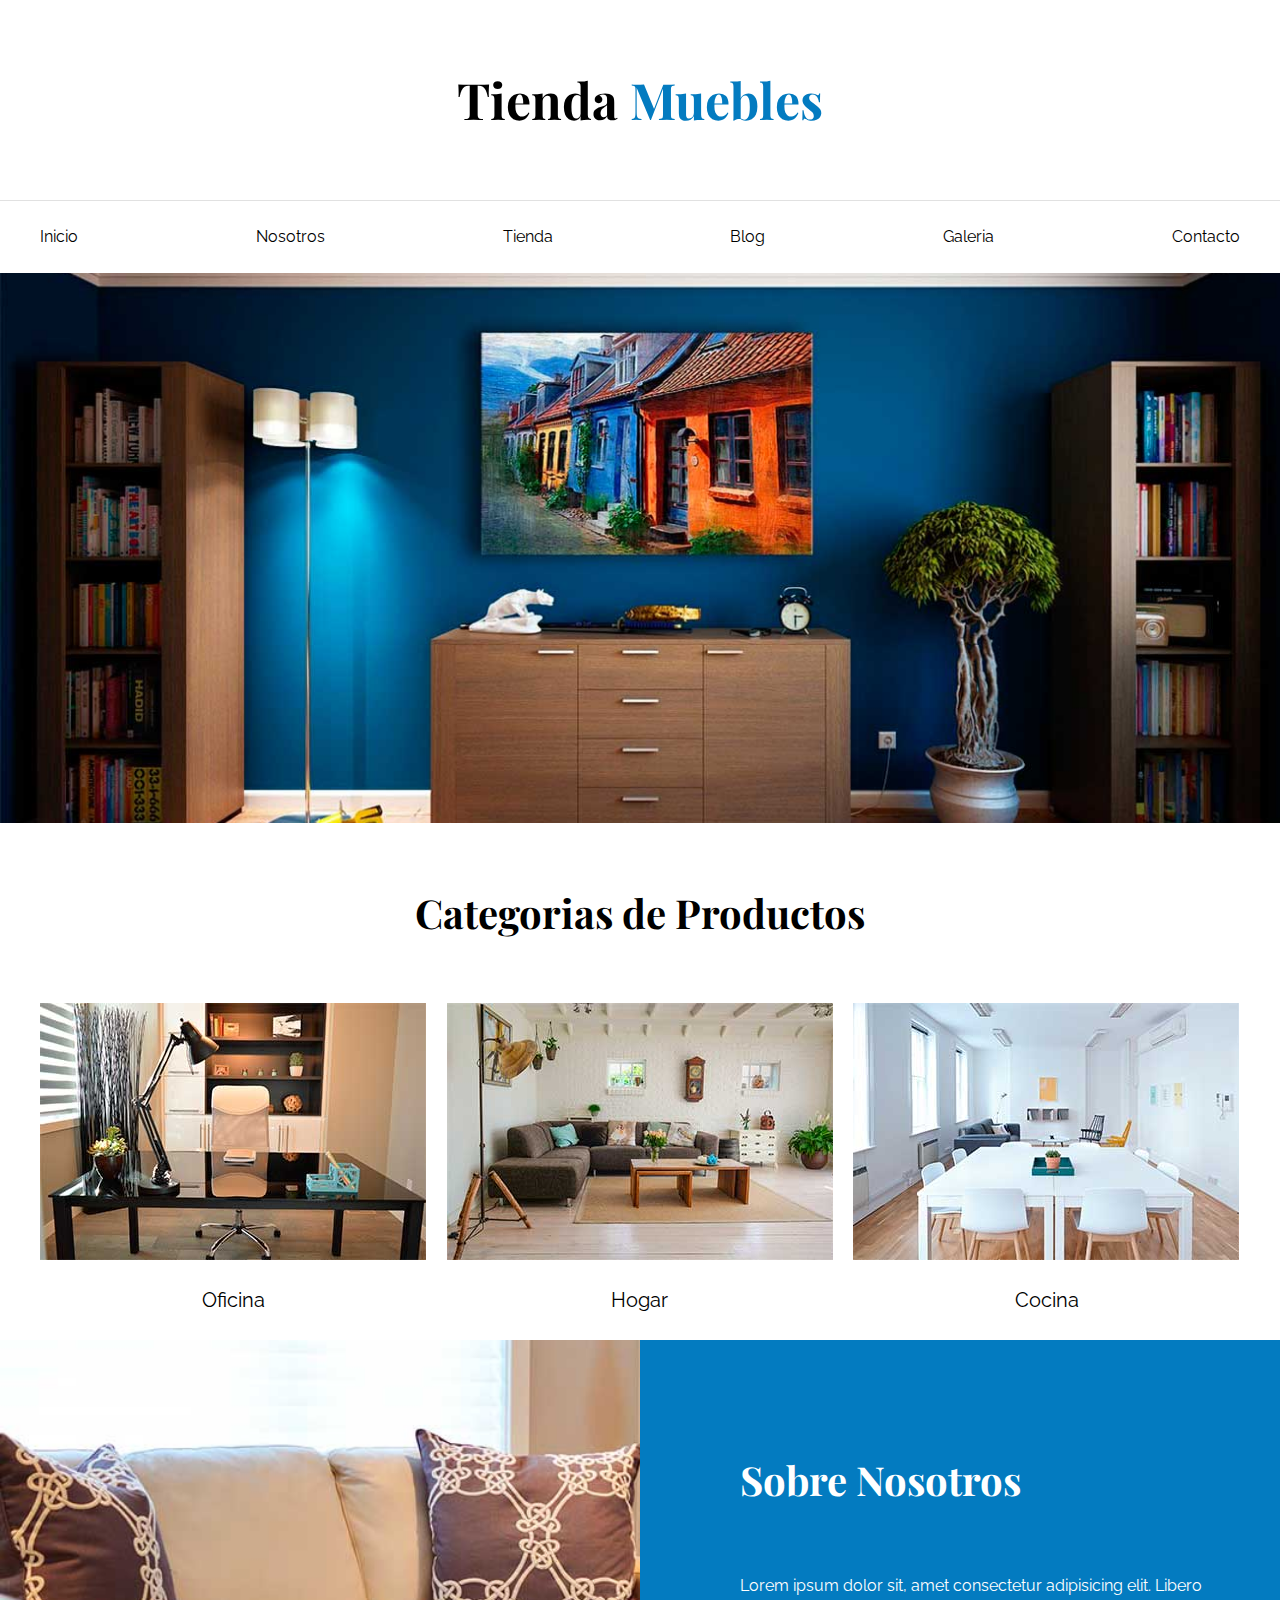
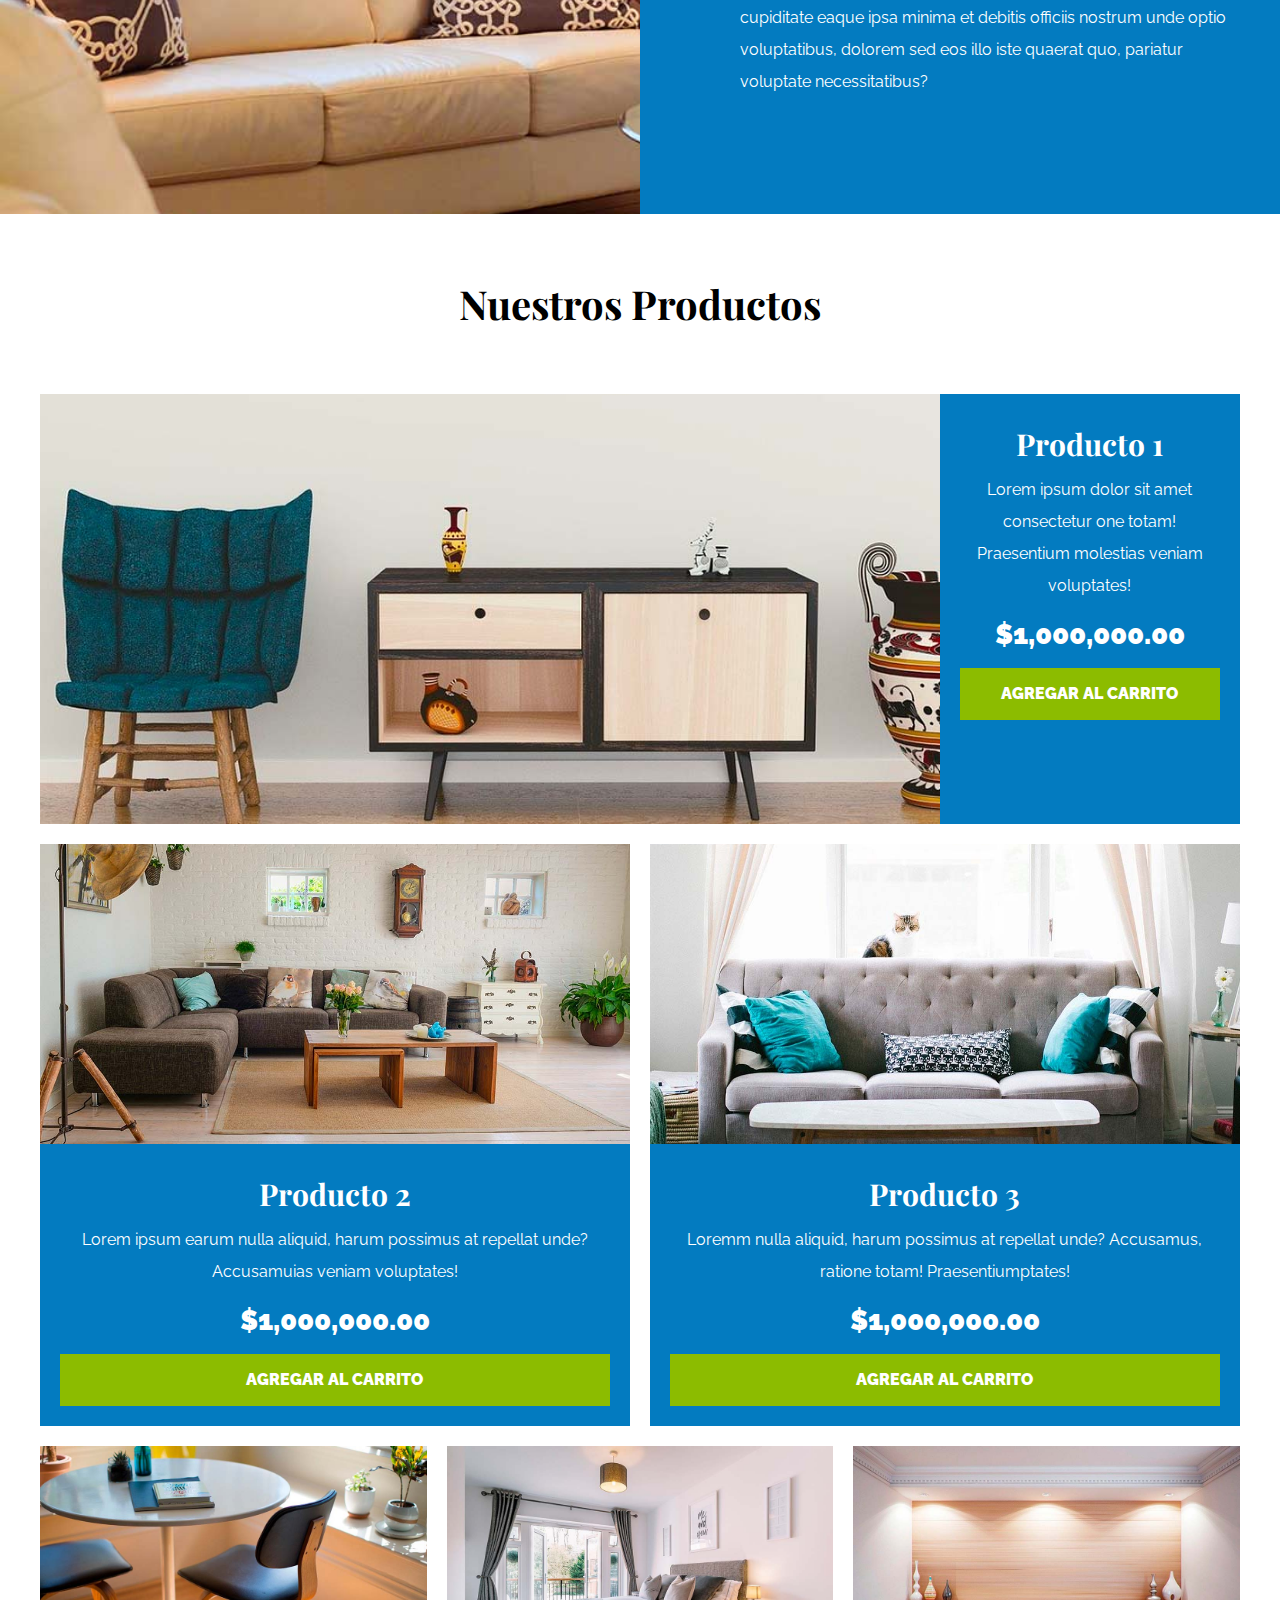
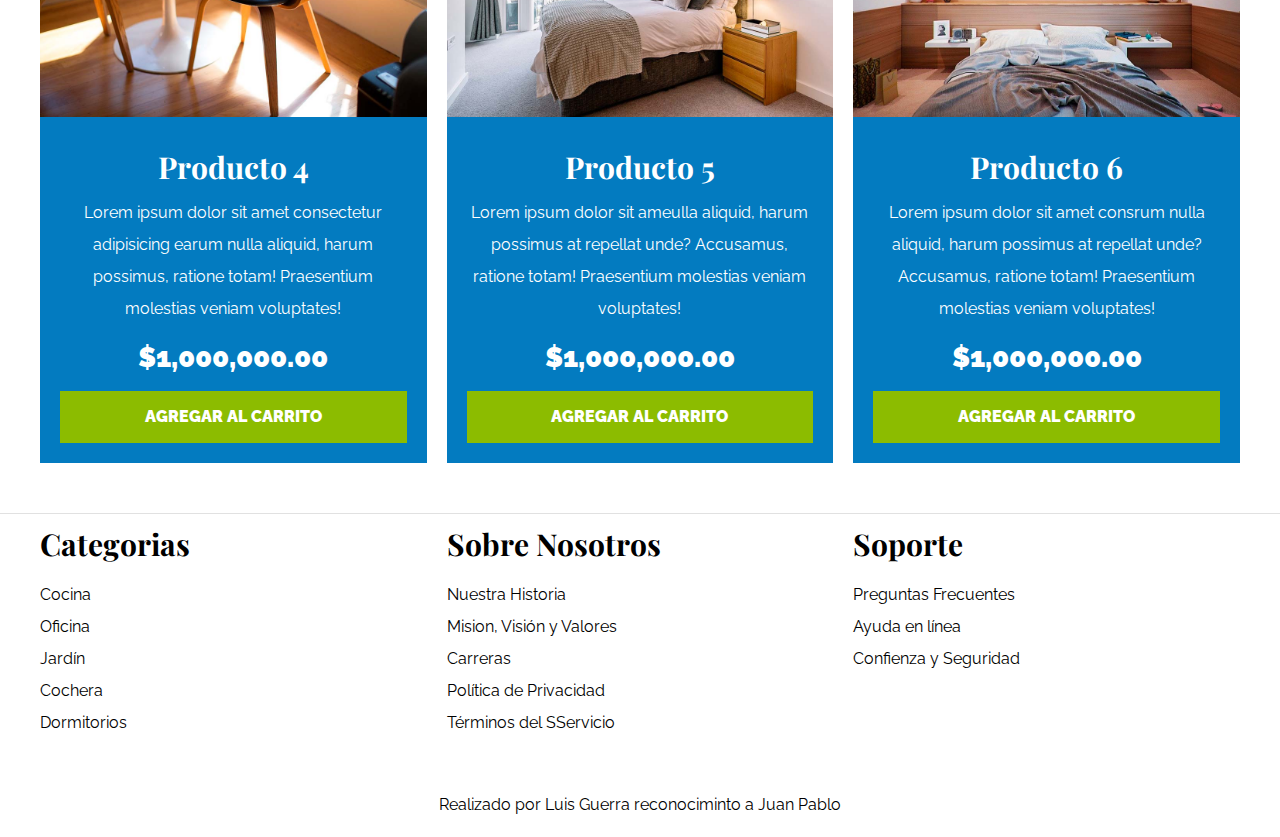
<file: index.html>
<!DOCTYPE html>
<html lang="es">
<head>
    <meta charset="UTF-8">
    <meta http-equiv="X-UA-Compatible" content="IE=edge">
    <meta name="viewport" content="width=device-width, initial-scale=1.0">
    <link rel="stylesheet" href="css/normalize.css">
    <title>Ecommerce - Home</title>
    <link rel="stylesheet" href="css/app.css">
    <link rel="preconnect" href="https://fonts.googleapis.com">
<link rel="preconnect" href="https://fonts.gstatic.com" crossorigin>
<link href="https://fonts.googleapis.com/css2?family=Playfair+Display:wght@700&family=Raleway:wght@400;700;900&display=swap" rel="stylesheet">
</head>
<body>
    <header>
        <h1 class="nombre-sitio">Tienda <span>Muebles</span></h1>
    </header>
    <div class="contenedor-navegacion">
        <nav class="nav-principal contenedor">  
            <a href="index.html">Inicio</a>
            <a href="nosotros.html">Nosotros</a>
            <a href="tienda.html">Tienda</a>
            <a href="blog.html">Blog</a>
            <a href="galeria.html">Galeria</a>
            <a href="contacto.html">Contacto</a>
        </nav>
    </div>

    <div class="hero"></div>

    <div class="contenedor categorias">
        <section>
            <h2 class="text-center">Categorias de Productos</h2>
            <div class="listado-categorias">
                <div class="categoria">
                    <img src="img/categoria1.jpg" alt="Imagen productos"/>
                    <a href="#">Oficina</a>
                </div>
                <div class="categoria">
                    <img src="img/categoria2.jpg" alt="Imagen productos"/>
                    <a href="#">Hogar</a>
                </div>
                <div class="categoria">
                    <img src="img/categoria3.jpg" alt="Imagen productos"/>
                    <a href="#">Cocina</a>
                </div>
            </div>
        </section>
    </div>
    <section class="sobre-nosotros">
        <div class="contenedor sobre-nosotros-grid">
            <div class="texto-nosotros">
                <h2>Sobre Nosotros</h2>
                <p>Lorem ipsum dolor sit, amet consectetur adipisicing elit. Libero cupiditate eaque ipsa minima et debitis 
                    officiis nostrum unde optio voluptatibus, dolorem sed eos illo iste quaerat quo, pariatur 
                    voluptate necessitatibus?</p>
            </div>
        </div>
    </section>
    <main class="contenido-principal contenedor">
        <h2 class="text-center">Nuestros Productos</h2>

        <div class="listado-productos">
            <div  class="producto">
                <img src="img/producto1.jpg" alt="Imagen Producto">

                <div class="texto-producto">
                    <h3>Producto 1</h3>
                    <p>Lorem ipsum dolor sit amet consectetur one totam! Praesentium molestias veniam voluptates!</p>
                    <p class="precio">$1,000,000.00</p>

                    <a class="btn" href="#">Agregar al Carrito</a>
                </div><!-- Info Producto-->
            </div><!-- Producto-->
            <div  class="producto">
                <img src="img/producto2.jpg" alt="Imagen Producto">

                <div class="texto-producto">
                    <h3>Producto 2</h3>
                    <p>Lorem ipsum earum nulla aliquid, harum possimus at repellat unde? Accusamuias veniam voluptates!</p>
                    <p class="precio">$1,000,000.00</p>

                    <a class="btn" href="#">Agregar al Carrito</a>
                </div><!-- Info Producto-->
            </div><!-- Producto-->           
            <div  class="producto">
                <img src="img/producto3.jpg" alt="Imagen Producto">

                <div class="texto-producto">
                    <h3>Producto 3</h3>
                    <p>Loremm nulla aliquid, harum possimus at repellat unde? Accusamus, ratione totam! Praesentiumptates!</p>
                    <p class="precio">$1,000,000.00</p>

                    <a class="btn" href="#">Agregar al Carrito</a>
                </div><!-- Info Producto-->
            </div><!-- Producto-->
            <div  class="producto">
                <img src="img/producto4.jpg" alt="Imagen Producto">

                <div class="texto-producto">
                    <h3>Producto 4</h3>
                    <p>Lorem ipsum dolor sit amet consectetur adipisicing earum nulla aliquid, harum possimus, ratione totam! Praesentium molestias veniam voluptates!</p>
                    <p class="precio">$1,000,000.00</p>

                    <a class="btn" href="#">Agregar al Carrito</a>
                </div><!-- Info Producto-->
            </div><!-- Producto-->
            <div  class="producto">
                <img src="img/producto5.jpg" alt="Imagen Producto">

                <div class="texto-producto">
                    <h3>Producto 5</h3>
                    <p>Lorem ipsum dolor sit ameulla aliquid, harum possimus at repellat unde? Accusamus, ratione totam! Praesentium molestias veniam voluptates!</p>
                    <p class="precio">$1,000,000.00</p>

                    <a class="btn" href="#">Agregar al Carrito</a>
                </div><!-- Info Producto-->
            </div><!-- Producto-->
            <div  class="producto">
                <img src="img/producto6.jpg" alt="Imagen Producto">

                <div class="texto-producto">
                    <h3>Producto 6</h3>
                    <p>Lorem ipsum dolor sit amet consrum nulla aliquid, harum possimus at repellat unde? Accusamus, ratione totam! Praesentium molestias veniam voluptates!</p>
                    <p class="precio">$1,000,000.00</p>

                    <a class="btn" href="#">Agregar al Carrito</a>
                </div><!-- Info Producto-->
            </div><!-- Producto-->
        </div><!-- Fin del Listado de Productos-->
    </main>



    <footer class="site-footer">
        <div class="grid-footer contenedor">
            <div>
                <h3>Categorias</h3>

                <nav class="footer-menu">
                    <a href="#">Cocina</a>
                    <a href="#">Oficina</a>
                    <a href="#">Jardín</a>
                    <a href="#">Cochera</a>
                    <a href="#">Dormitorios</a>
                </nav>
            </div>

            <div>
                <h3>Sobre Nosotros</h3>

                <nav class="footer-menu">
                    <a href="#">Nuestra Historia</a>
                    <a href="#">Mision, Visión y Valores</a>
                    <a href="#">Carreras</a>
                    <a href="#">Política de Privacidad</a>
                    <a href="#">Términos del SServicio</a>
                </nav>
            </div>

            <div>
                <h3>Soporte</h3>

                <nav class="footer-menu">
                    <a href="#">Preguntas Frecuentes</a>
                    <a href="#">Ayuda en línea</a>
                    <a href="#">Confienza y Seguridad</a>
                </nav>
            </div>
        </div>

        <p class="copyright">Realizado por Luis Guerra reconociminto a Juan Pablo</p>
    </footer>

</body>
</html>
</file>
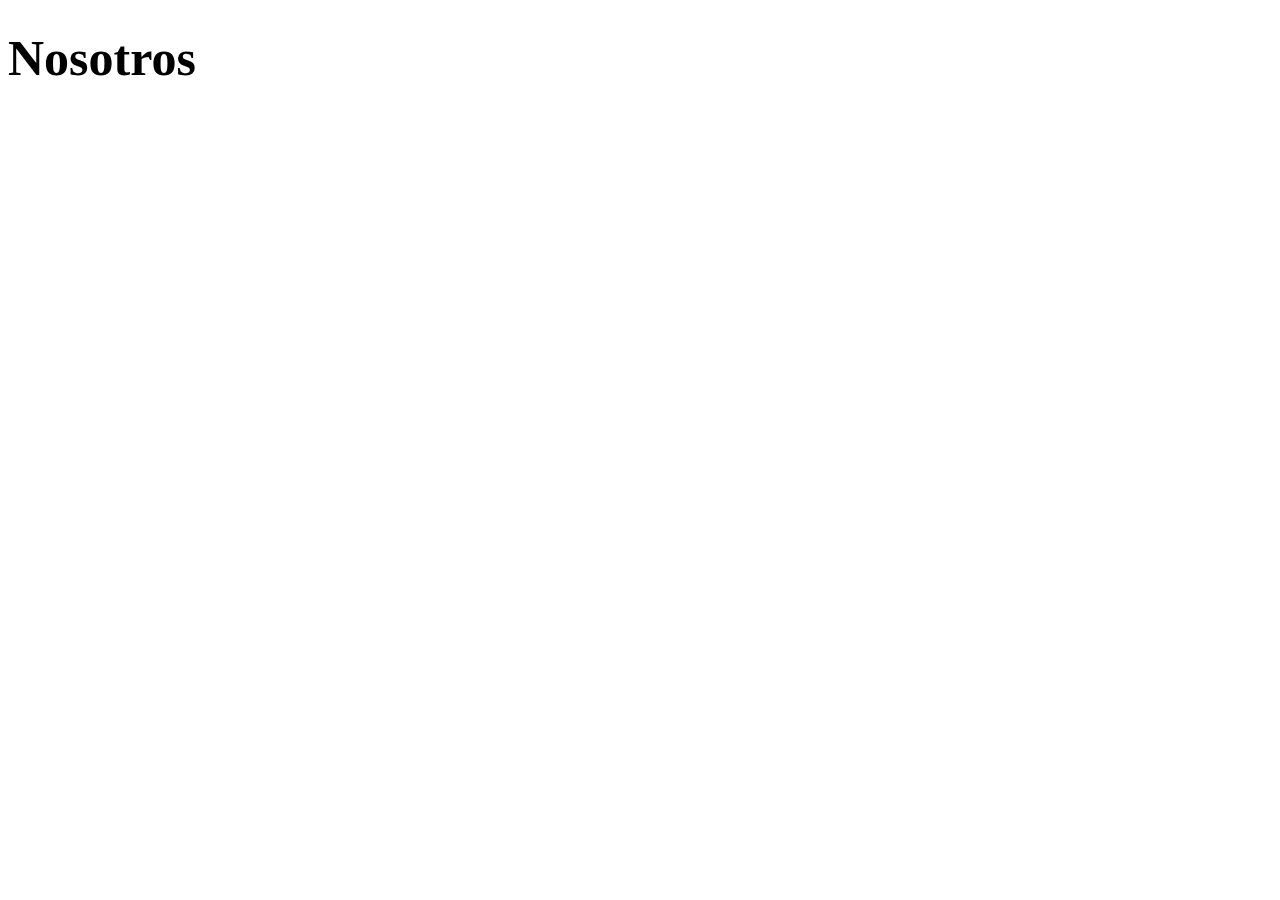
<file: nosotros.html>
<!DOCTYPE html>
<html lang="en">
<head>
    <meta charset="UTF-8">
    <meta http-equiv="X-UA-Compatible" content="IE=edge">
    <meta name="viewport" content="width=device-width, initial-scale=1.0">
    <link rel="stylesheet" href="css/app.css">
    <title>Document</title>
</head>
<body>
    <h1>Nosotros</h1>


</body>
</html>
</file>
<file: css/app.css>
/* apply a natural box layout model to all elements, but allowing components to change */
html {
    box-sizing: border-box;
    font-size: 62.5%; /* 1REM = 10px*/
  }
  *, *:before, *:after {
    box-sizing: inherit;
  }

body {
    font-family: 'Raleway', sans-serif;
    font-size: 1.6rem; /*buen tamaño para las fuentes*/
    line-height: 2;
}

/* Globales*/
h1,
h2,
h3 {
    font-family: 'Playfair Display', serif;
    margin: 0 0 5rem 0;
}

h1{
    font-size: 5rem;
}
h2{
    font-size: 4rem;
}
h3 {
    font-size: 3rem;
}

a {
    text-decoration: none;
    color: black;
}

.btn {
    background-color: #8cbc00;
    display: block;
    color: #FFFFFF;
    text-transform: uppercase;
    font-weight: 900;
    padding: 1rem;
    transition: background-color .3s ease-out;
}
.btn:hover{
    background-color: #769c02;
}

/** UTILIDADES**/
.text-center{
    text-align: center;
}


/** Header y Navegacion **/
.nombre-sitio {
    margin-top: 5rem;
    text-align: center;
}

.nombre-sitio span {
    color: #037bc0;
}
/*DISPLAY : FLEX (ROW , COLUMN)*/
.nav-principal {
    padding: 20px 0px 20px 0px ;
    display: flex;
    justify-content: space-between;
}

.contenedor-navegacion{
    border-color: #e1e1e1;
    border-top-style: solid;
    border-width: .1rem;
}

.contenedor{
    max-width: 120rem;
    margin: 0 auto;
}

img{
    max-width: 100%;
    display: block;
}

.hero {
    background-image: url(../img/principal.jpg);
    background-repeat: no-repeat;
    height: 55rem;
    background-size: cover;
    background-position: center center;
}
/** Box Model**/
.categorias{
    padding-top: 5rem;
}
/** Categorias**/
.categorias h2{
    text-align: center;
}

.categoria a {
    text-align: center;
    display: block;
    padding: 2rem;
    font-size: 2rem;
}

.categoria a:hover{
    background-color: #037bc0;
    color: #FFFFFF;
    border-bottom-right-radius: 1rem;
}

.listado-categorias{
    display: grid;
    grid-template-columns: repeat(3,1fr);
    gap: 2rem;
}

/** BLOQUE NOSOTROS */
.sobre-nosotros{
    background-image: linear-gradient(to right, transparent 50%, #037bc0 50%,#037bc0 100%)
    ,url(../img/nosotros.jpg);
    padding: 10rem 0 10rem 0;
    background-position: left center;
    background-repeat: no-repeat;
    background-size: 100%, 120rem;
}
.sobre-nosotros-grid{
    /* display: grid;
    grid-template-columns: repeat(2, 1fr);
    column-gap: 8rem; */
    display: flex;
    justify-content: flex-end;
}
.texto-nosotros{
   /* grid-column: 2 / 3;*/
   padding-left: 10rem;
   flex-basis: 50%;
   color: #FFFFFF;
}

/** Listado de productos **/
.listado-productos{
    display: grid;
    grid-template-columns:repeat(6, 1fr) ;
    gap: 2rem;
}

.producto:nth-child(1){
    grid-column-start: 1;
    grid-column-end: 7;
    display: grid;
    grid-template-columns: 3fr 1fr;
}

.producto:nth-child(1) img {
    height: 43rem;
    width: 100%;
    object-fit: cover;
}

.producto:nth-child(2) img,
.producto:nth-child(3) img{
    height: 30rem;
    width: 100%;
    object-fit: cover;
}

.producto:nth-child(2){
    grid-column-start: 1;
    grid-column-end: 4;
}

.producto:nth-child(3){
    grid-column-start: 4;
    grid-column-end: 7;
}

.producto:nth-child(4){
    grid-column-start: 1;
    grid-column-end: 3;
}

.producto:nth-child(5){
    grid-column-start: 3;
    grid-column-end: 5;
}

.producto:nth-child(6){
    grid-column-start: 5;
    grid-column-end: 7;
}

.contenido-principal{
    padding-top: 5rem;
}

.producto{
    background-color: #037bc0;
}

.texto-producto{
    text-align: center;
    color: #FFFFFF;
    padding: 2rem;
}

.texto-producto .precio{
    font-size: 2.8rem;
    font-weight: 900;
}

/* FORMA MODULOS Clase principal esta dando estilo a cada elemento*/

.texto-producto h3{
    margin-bottom: 0;
}

.texto-producto p{
    margin: 0 0 .5rem 0;
}
/* FOOTER */
.site-footer{
    border-top: 1px solid #e1e1e1;
    margin-top: 5rem;
}
.site-footer h3{
    margin-bottom: .5rem;
}

/* CON GRID */
.grid-footer{
    display: grid;
    grid-template-columns: repeat(3, 1fr);
    gap: 2rem;
}

/*  CON FLEX
.grid-footer{
    display: flex;
    gap: 2rem;
}

.grid-footer div{
    flex: 1;
} */
.footer-menu a{
    display: block;
}

.copyright{
    margin-top: 5rem;
    text-align: center;
}
</file>
